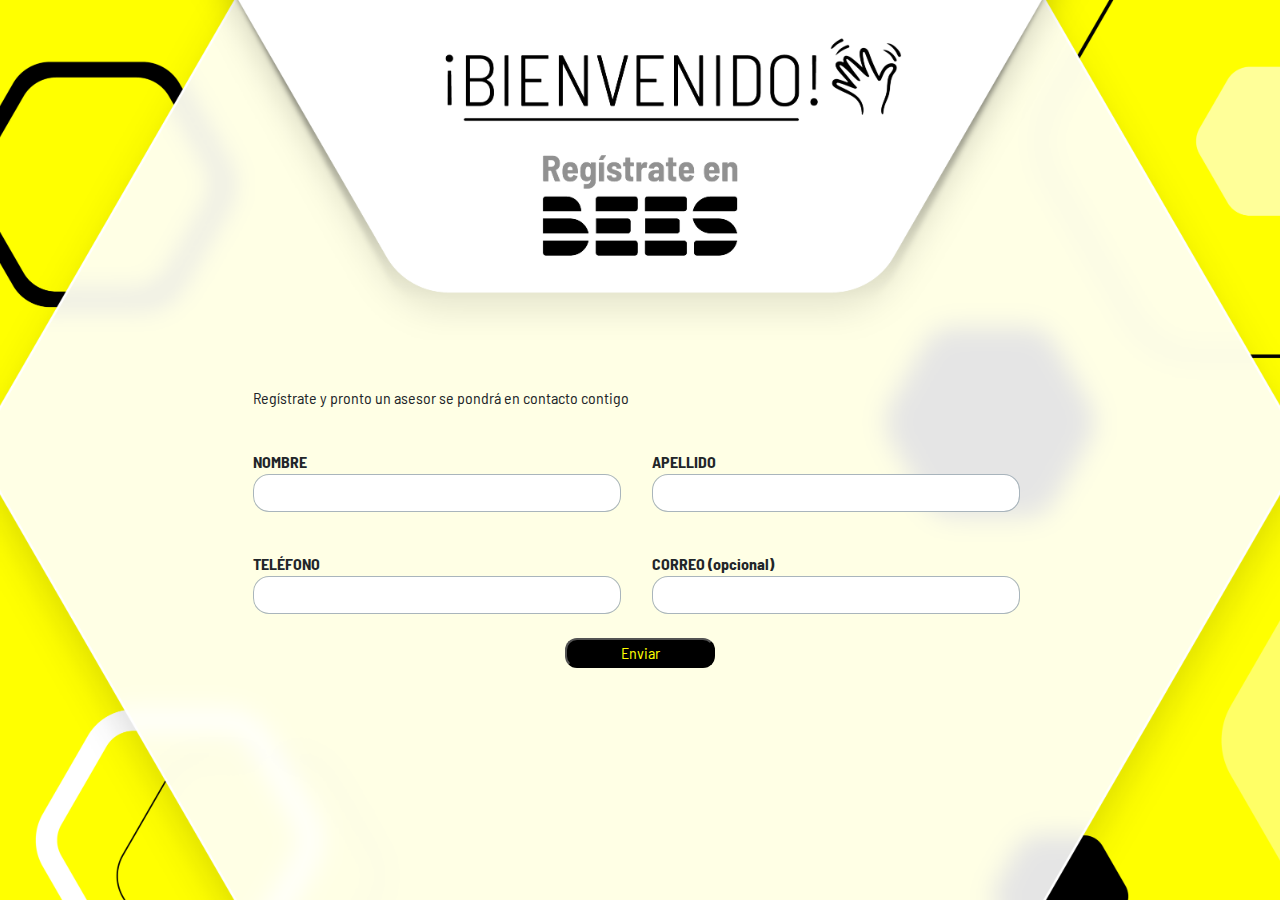
<file: index.html>
<!doctype html>
<html lang="en">
  <head>
    <meta charset="utf-8">
    <meta name="viewport" content="width=device-width, initial-scale=1">
    <meta name="description" content="">
    <meta name="generator" content="Hugo 0.88.1">
    <title>Registro Bees!</title>
    <link rel="canonical" href="https://getbootstrap.com/docs/5.1/examples/starter-template/">
    <link href="https://fonts.googleapis.com/css2?family=Barlow+Semi+Condensed:ital,wght@0,100;0,200;0,300;0,400;0,500;0,600;0,700;0,800;0,900;1,100;1,200;1,300;1,400;1,500;1,600;1,700;1,800;1,900&display=swap" rel="stylesheet">
    <link href="./assets/dist/css/bootstrap.min.css" rel="stylesheet">
    <style>
      .bd-placeholder-img {
        font-size: 1.125rem;
        text-anchor: middle;
        -webkit-user-select: none;
        -moz-user-select: none;
        user-select: none;
      }

      @media (min-width: 768px) {
        .bd-placeholder-img-lg {
          font-size: 3.5rem;
        }
      }
    </style>
    <link href="starter-template.css" rel="stylesheet">
  </head>

  <body>
    <div class="position-fixed top-0 start-0 p-3" style="z-index: 11">
      <div id="liveToast" class="toast text-white bg-black" role="alert" aria-live="assertive" aria-atomic="true">
        <div class="toast-body ">
          Un agente se estará comunicando con usted.
        </div>
      </div>
    </div>
    <div>
      <main>
        <div class="card card-form align-middle" style="background: transparent; border-color: transparent;">
          <div class="contenedor">
            <form action="enviarDatos.php" method="post" name="form-user" id="form" onsubmit="event.preventDefault();">
              
              <div class="row px-4 mx-4 row-form">
                <div >Regístrate y pronto un asesor se pondrá en contacto contigo</div>
                
                <div class="col-lg-6 form-input input-bees">
                  <label for="exampleFormControlInput1" style="font-weight: bold;">NOMBRE</label>
                  <input type="text" class="form-control input" name="nombre" id="nombre" required>
                </div>
                <div class="col-lg-6 form-input input-bees">
                  <label for="exampleFormControlInput1" style="font-weight: bold;">APELLIDO</label>
                  <input type="text" class="form-control input" name="apellido" id="apellido" required>
                </div>
                <div class="col-lg-6 form-input input-bees">
                  <label for="exampleFormControlInput1" style="font-weight: bold;">TELÉFONO</label>
                  <input type="number" class="form-control input" name="telefono" id="telefono" required>
                  <div id="validationServer03Feedback" class="invalid-feedback">
                    Ingrese un teléfono válido.
                  </div>
                </div>
                <div class="col-lg-6 form-input input-bees">
                  <label for="exampleFormControlInput1" style="font-weight: bold;">CORREO (opcional)</label>
                  <input type="email" class="form-control input" name="correo" id="correo">
                </div>
                
              </div>

              <div class="row abeja mt-4 justify-content-center">
                <button type="submit" id="submit">
                  Enviar
                </button>
              </div>

            </form>
          </div>
        </div>
      </main>
    </div>
    
  </body>
</html>

<script src="./assets/dist/js/bootstrap.bundle.min.js"></script>
<script
src="https://code.jquery.com/jquery-3.6.0.js"
integrity="sha256-H+K7U5CnXl1h5ywQfKtSj8PCmoN9aaq30gDh27Xc0jk="
crossorigin="anonymous"></script>

<script>
  var toastLiveExample = document.getElementById('liveToast')
  var btn = document.getElementById('submit')

  var form = new FormData();

  function showToast() {
      var toast = new bootstrap.Toast(toastLiveExample)
      toast.show()

      btn.innerHTML = `Enviar`
      btn.disabled = false;
      $("#form")[0].reset();
  }

  $(document).ready(function() {
    $('form').submit(function(e) {
      
      btn.innerHTML = `Enviando ....`
      btn.disabled = true;

      e.preventDefault();

      var nombre = document.getElementById('nombre').value
      var apellido = document.getElementById('apellido').value
      var correo = document.getElementById('correo').value
      var telefono = document.getElementById('telefono').value
      
      form.append("nombre", nombre);
      form.append("apellido", apellido);
      form.append("correo", correo);
      form.append("telefono", telefono);

      var settings = {
        "url": "enviarDatos.php",
        "method": "POST",
        "timeout": 0,
        "processData": false,
        "mimeType": "multipart/form-data",
        "contentType": false,
        "data": form
      };

      if (document.getElementById('telefono').value.length !== 9 || document.getElementById('telefono').value.charAt(0) !== '9') {

        btn.innerHTML = `Enviar`
        btn.disabled = false;
        $('#telefono').addClass('is-invalid')
      } else {

        $('#telefono').removeClass('is-invalid')
        $.ajax(settings).done(function (response) {
          window.location.href = 'gracias/gracias.html';
        });
      }
    });
});

</script>

<script async src="https://www.googletagmanager.com/gtag/js?id=G-ZXHM5B08WT"></script>
<script>
  window.dataLayer = window.dataLayer || [];
  function gtag(){dataLayer.push(arguments);}
  gtag('js', new Date());

  gtag('config', 'G-ZXHM5B08WT');
</script>
</file>
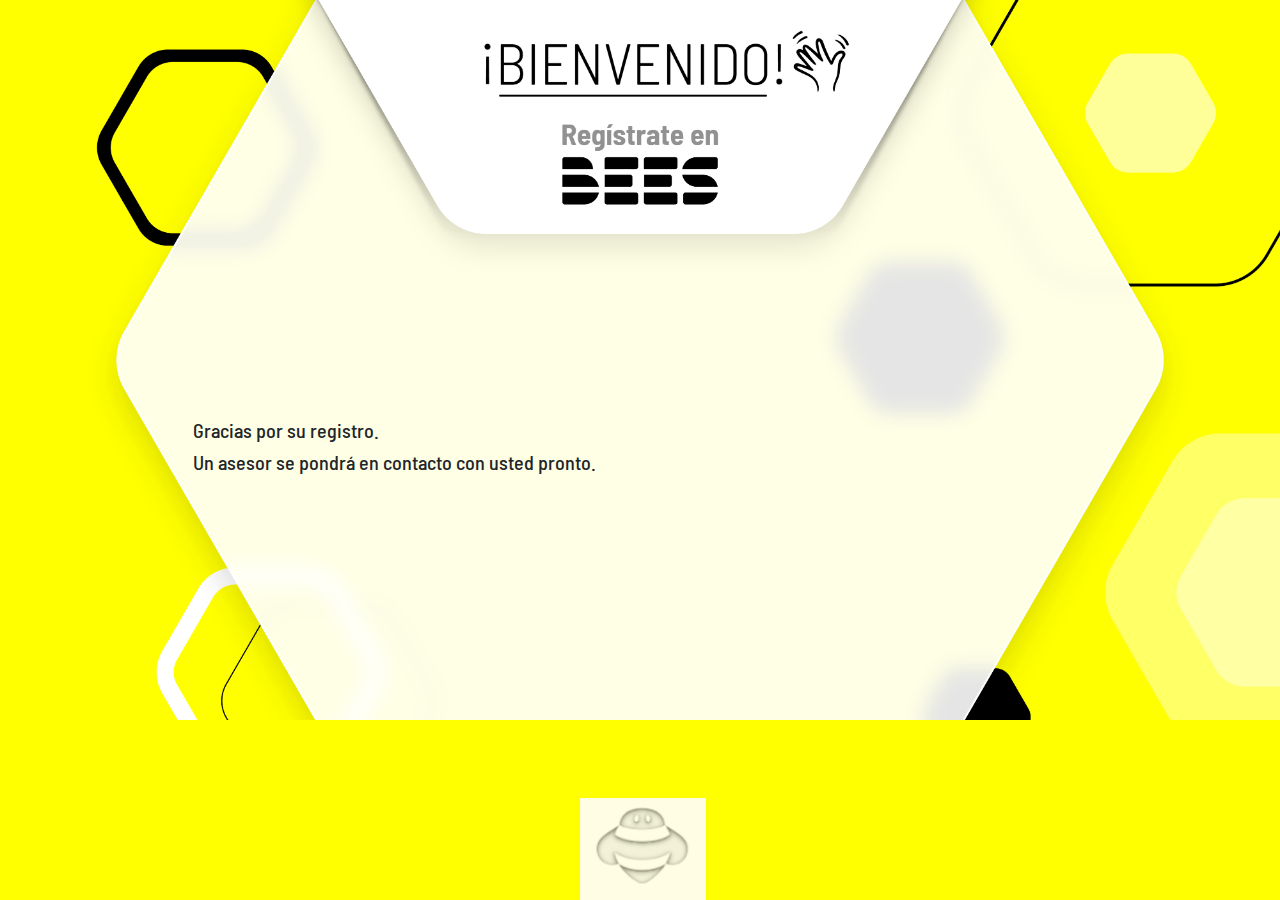
<file: gracias/gracias.html>
<!doctype html>
<html lang="en">
  <head>
    <meta charset="utf-8">
    <meta name="viewport" content="width=device-width, initial-scale=1">
    <meta name="description" content="">
    <meta name="generator" content="Hugo 0.88.1">
    <title>Gracias por registrarte en Bees!</title>
    <link rel="canonical" href="https://getbootstrap.com/docs/5.1/examples/starter-template/">
    <link href="https://fonts.googleapis.com/css2?family=Barlow+Semi+Condensed:ital,wght@0,100;0,200;0,300;0,400;0,500;0,600;0,700;0,800;0,900;1,100;1,200;1,300;1,400;1,500;1,600;1,700;1,800;1,900&display=swap" rel="stylesheet">
    <link href="../assets/dist/css/bootstrap.min.css" rel="stylesheet">
    <style>
      .bd-placeholder-img {
        font-size: 1.125rem;
        text-anchor: middle;
        -webkit-user-select: none;
        -moz-user-select: none;
        user-select: none;
      }

      @media (min-width: 768px) {
        .bd-placeholder-img-lg {
          font-size: 3.5rem;
        }
      }
    </style>
    <link href="starter-template.css" rel="stylesheet">
  </head>

  <body>
    <div>
      <main>
        <div class="card card-form align-middle" style="background: transparent; border-color: transparent;">
          <div class="contenedor">
            <div class="row justify-content-center">
              <div>
                <h5>Gracias por su registro.</h5> 
                <h5>Un asesor se pondrá en contacto con usted pronto.</h5>
              </div>
            </div>
          </div>
        </div>
      </main>
    </div>
    <div class="row justify-content-center abeja-img">
      <img src="../abejaSinFondo.png" style="width:150px; margin-top: 3rem" class="pt-4">
    </div>
  </body>
</html>

<script src="../assets/dist/js/bootstrap.bundle.min.js"></script>
<script
src="https://code.jquery.com/jquery-3.6.0.js"
integrity="sha256-H+K7U5CnXl1h5ywQfKtSj8PCmoN9aaq30gDh27Xc0jk="
crossorigin="anonymous"></script>


<script async src="https://www.googletagmanager.com/gtag/js?id=G-ZXHM5B08WT"></script>
<script>
  window.dataLayer = window.dataLayer || [];
  function gtag(){dataLayer.push(arguments);}
  gtag('js', new Date());

  gtag('config', 'G-ZXHM5B08WT');
</script>
</file>
<file: starter-template.css>
main {
  background-color: #FFFF00;
  background-image: url("./fondoWebNuevo.png");
  background-clip: content-box;
  background-repeat: no-repeat;
  background-size: cover;
  display: flex;
  justify-content: center;
  align-items: end;
  height: 100vh;
  font-family: 'Barlow Semi Condensed', sans-serif;
  background-position-x: center;
}

form {
  display: unset!important;
}

.card-body {
  box-shadow: -3px 23px 27px 0px rgba(0,0,0,0.75);
  -webkit-box-shadow: -3px 23px 27px 0px rgba(0,0,0,0.75);
  -moz-box-shadow: -3px 23px 27px 0px rgba(0,0,0,0.75);
}

.card-form {
  width: 70%;
  height: 75%;
}

.icon-list {
  padding-left: 0;
  list-style: none;
}

.icon-list li {
  display: flex;
  align-items: flex-start;
  margin-bottom: .25rem;
}

.icon-list li::before {
  display: block;
  flex-shrink: 0;
  width: 1.5em;
  height: 1.5em;
  margin-right: .5rem;
  content: "";
  background: url("data:image/svg+xml,%3Csvg xmlns='http://www.w3.org/2000/svg' fill='%23212529' viewBox='0 0 16 16'%3E%3Cpath d='M8 0a8 8 0 1 1 0 16A8 8 0 0 1 8 0zM4.5 7.5a.5.5 0 0 0 0 1h5.793l-2.147 2.146a.5.5 0 0 0 .708.708l3-3a.5.5 0 0 0 0-.708l-3-3a.5.5 0 1 0-.708.708L10.293 7.5H4.5z'/%3E%3C/svg%3E") no-repeat center center / 100% auto;
}

.abeja-img {
  position: absolute;
  bottom: -0;
  left: calc(50% - 60px);
}

.abeja img {
  width: 150px;
}

.contenedor {
  padding-top: 10rem;
}

@media (max-width: 480px) {
  .input-bees {
    margin-top: 2%!important;
  }

  .contenedor {
    padding-top: 55px;
  }

  main {
    align-items: center;
    background-image: url("./fonfoMoSinForm.png");
  }

  .row-form {
    margin-top: 3rem!important;
  }

  .card-form {
    width: 90%;
  }

  .abeja {
    justify-content: center!important;
    margin-top: 30px !important;
  }

  .abeja-img {
    position: absolute;
    bottom: -0;
    left: calc(50% - 60px);
    visibility: hidden;
  }

  .abeja img {
    width: 70px;
  }

  .form-input {
    margin-top: 10px;
  }
}

@media (max-width: 380px) {
  .contenedor {
    padding-top: 15px;
  }

  .abeja-img {
    position: absolute;
    bottom: -0;
    left: calc(50% - 60px);
    visibility: hidden;
  }
}

.abeja button {
  width: 150px;
  border-radius: 12px;
  background-color: black;
  color: #fefd00;
}

.input {
  outline: none;
  border-radius: 16px;
  background-color: #fff;
  border: 1px solid #a4b1b9f1;
  width: 98%;
}

.form-input {
  margin-top: 40px;
}
</file>
<file: gracias/starter-template.css>
@media (max-width: 992px) {
  main {
    background-size: 100% 100% !important;
  }
}

main {
  background-color: #FFFF00;
  background-image: url("../fondoWebNuevo.png");
  background-clip: content-box;
  background-repeat: no-repeat;
  background-size: 100%;
  display: flex;
  justify-content: center;
  align-items: end;
  height: 100vh;
  font-family: 'Barlow Semi Condensed', sans-serif;
}

form {
  display: unset!important;
}

.card-body {
  box-shadow: -3px 23px 27px 0px rgba(0,0,0,0.75);
  -webkit-box-shadow: -3px 23px 27px 0px rgba(0,0,0,0.75);
  -moz-box-shadow: -3px 23px 27px 0px rgba(0,0,0,0.75);
}

.card-form {
  width: 70%;
  height: 75%;
}

.icon-list {
  padding-left: 0;
  list-style: none;
}
.icon-list li {
  display: flex;
  align-items: flex-start;
  margin-bottom: .25rem;
}
.icon-list li::before {
  display: block;
  flex-shrink: 0;
  width: 1.5em;
  height: 1.5em;
  margin-right: .5rem;
  content: "";
  background: url("data:image/svg+xml,%3Csvg xmlns='http://www.w3.org/2000/svg' fill='%23212529' viewBox='0 0 16 16'%3E%3Cpath d='M8 0a8 8 0 1 1 0 16A8 8 0 0 1 8 0zM4.5 7.5a.5.5 0 0 0 0 1h5.793l-2.147 2.146a.5.5 0 0 0 .708.708l3-3a.5.5 0 0 0 0-.708l-3-3a.5.5 0 1 0-.708.708L10.293 7.5H4.5z'/%3E%3C/svg%3E") no-repeat center center / 100% auto;
}

.abeja-img {
  position: absolute;
  bottom: -0;
  left: calc(50% - 60px);
}

.abeja img {
  width: 150px;
}

.contenedor {
  padding-top: 12rem;
}

@media (max-width: 480px) {
  .input-bees {
    margin-top: 15px!important;
  }

  .contenedor {
    padding-top: 16rem;
  }

  main {
    align-items: center;
    background-image: url("../fonfoMoSinForm.png");
  }

  .row-form {
    margin-top: 3rem!important;
  }

  .card-form {
    width: 90%;
  }

  .abeja {
    justify-content: center!important;
    margin-top: 30px !important;
  }

  .abeja-img {
    position: absolute;
    bottom: -0;
    left: calc(50% - 60px);
    visibility: hidden;
  }

  .abeja img {
    width: 70px;
  }

  .form-input {
    margin-top: 10px;
  }
}

.abeja button {
  width: 150px;
  border-radius: 12px;
  background-color: black;
  color: #fefd00;
}

.input {
  outline: none;
  border-radius: 16px;
  background-color: #fff;
  border: 1px solid #a4b1b9f1;
  width: 98%;
}

.form-input {
  margin-top: 40px;
}
</file>
